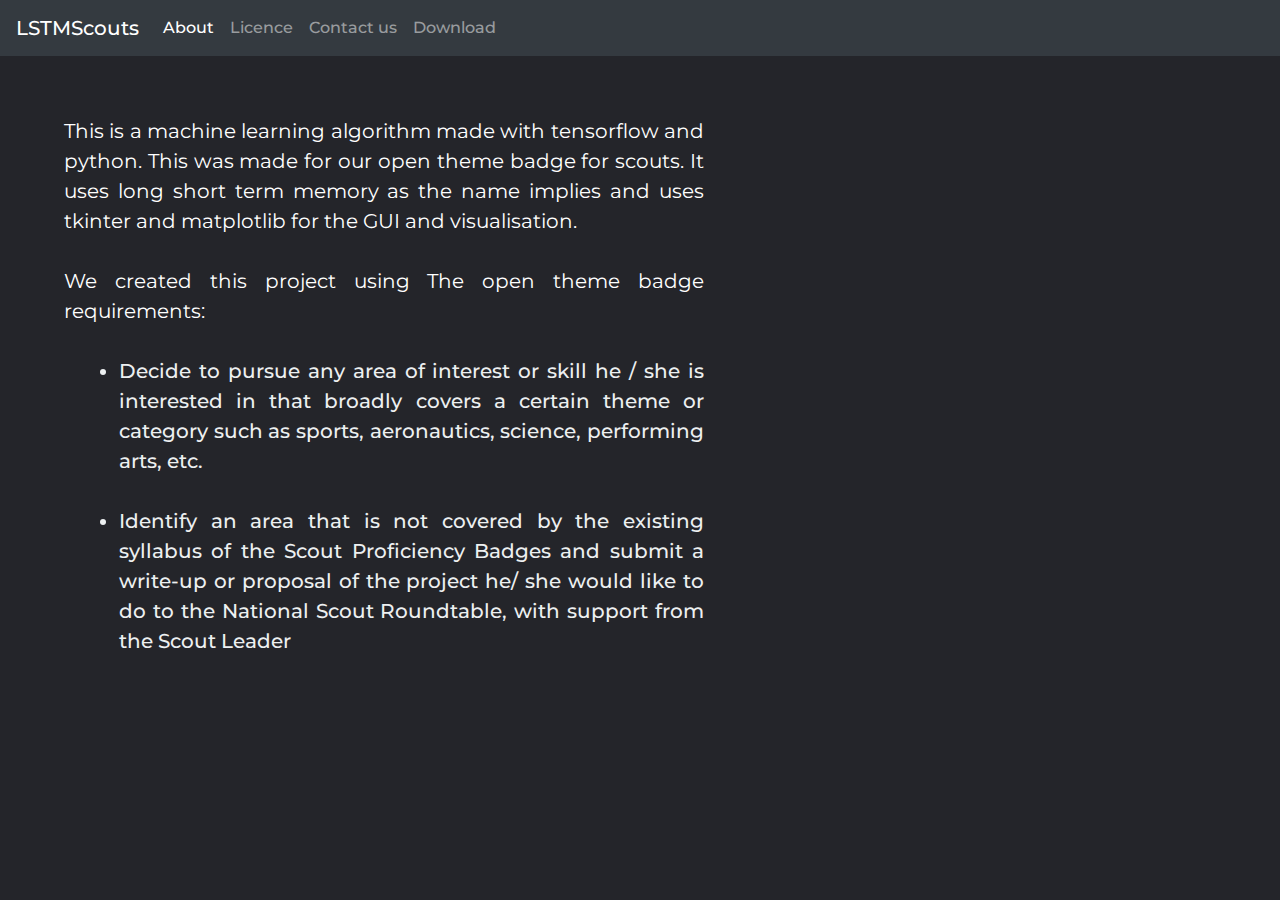
<file: index.html>
<!doctype html>
<html lang="en">

<head>
    <title>LSTM Scouts</title>
    <meta charset="utf-8">
    <meta name="viewport" content="width=device-width, initial-scale=1, shrink-to-fit=no">
    <link rel="stylesheet" href="index.css">

    <!-- Bootstrap CSS -->
    <link rel="stylesheet" href="https://stackpath.bootstrapcdn.com/bootstrap/4.3.1/css/bootstrap.min.css"
        integrity="sha384-ggOyR0iXCbMQv3Xipma34MD+dH/1fQ784/j6cY/iJTQUOhcWr7x9JvoRxT2MZw1T" crossorigin="anonymous">
</head>

<body>
    <nav class=" navbar navbar-expand-sm bg-dark navbar-dark">
        <ul class="navbar-nav bg-dark">
            <a class="navbar-brand" href="index.html">LSTMScouts</a>
            <li class="nav-item active"><a class="nav-link " href="index.html">About</a></li>
            <li class="nav-item"><a class="nav-link" href="licence.html">Licence</a></li>
            <li class="nav-item"><a class="nav-link" href="contact.html">Contact us</a></li>
            <li class="nav-item"><a class="nav-link" href="LSTMScouts.zip" download>Download</a></li>
        </ul>
    </nav>
    <main>
        <div class="licencediv">
            <p>This is a machine learning algorithm made with tensorflow and python. This was made for
                our open theme badge for scouts. It uses long short term memory as the name implies and uses tkinter and
                matplotlib for the GUI and visualisation. </p>
            <br>
            <p> We created this project using The open theme badge requirements:</p> <br>
            <ul>
                <li>Decide to pursue any area of interest or skill he / she is interested in that broadly covers a
                    certain theme or category such as sports, aeronautics, science, performing arts, etc. <br></li>
                <br>
                <li>
                    Identify an area that is not covered by the existing syllabus of the Scout Proficiency Badges
                    and
                    submit a write-up or proposal of the project he/ she would like to do to the National Scout
                    Roundtable, with support from the Scout Leader</li>
            </ul>
        </div>
    </main>
    <script src="https://code.jquery.com/jquery-3.3.1.slim.min.js"
        integrity="sha384-q8i/X+965DzO0rT7abK41JStQIAqVgRVzpbzo5smXKp4YfRvH+8abtTE1Pi6jizo" crossorigin="anonymous">
    </script>
    <script src="https://cdnjs.cloudflare.com/ajax/libs/popper.js/1.14.7/umd/popper.min.js"
        integrity="sha384-UO2eT0CpHqdSJQ6hJty5KVphtPhzWj9WO1clHTMGa3JDZwrnQq4sF86dIHNDz0W1" crossorigin="anonymous">
    </script>
    <script src="https://stackpath.bootstrapcdn.com/bootstrap/4.3.1/js/bootstrap.min.js"
        integrity="sha384-JjSmVgyd0p3pXB1rRibZUAYoIIy6OrQ6VrjIEaFf/nJGzIxFDsf4x0xIM+B07jRM" crossorigin="anonymous">
    </script>
</body>

</html>
</file>
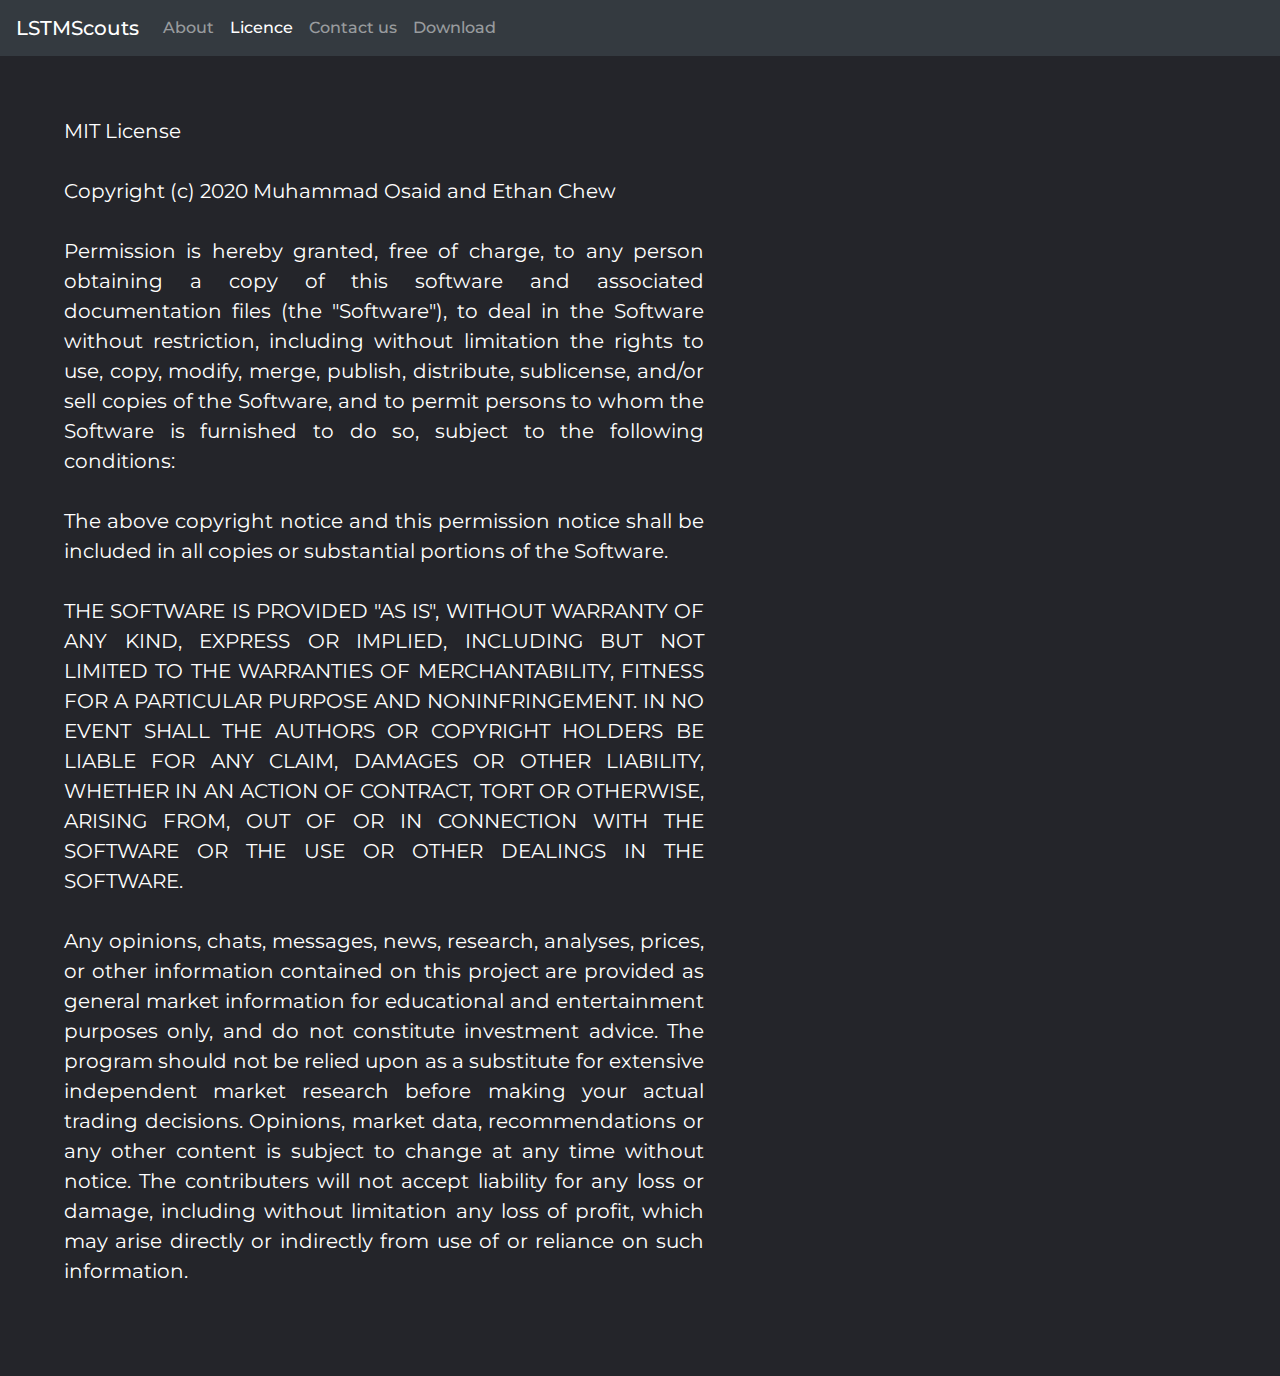
<file: licence.html>
<!DOCTYPE html>
<html lang="en">

<head>
    <title>LSTM Scouts</title>
    <meta charset="utf-8">
    <meta name="viewport" content="width=device-width, initial-scale=1, shrink-to-fit=no">
    <link rel="stylesheet" href="index.css">

    <!-- Bootstrap CSS -->
    <link rel="stylesheet" href="https://stackpath.bootstrapcdn.com/bootstrap/4.3.1/css/bootstrap.min.css"
        integrity="sha384-ggOyR0iXCbMQv3Xipma34MD+dH/1fQ784/j6cY/iJTQUOhcWr7x9JvoRxT2MZw1T" crossorigin="anonymous">
</head>

<body>
    <nav class=" navbar navbar-expand-sm bg-dark navbar-dark">
        <ul class="navbar-nav bg-dark">
            <a class="navbar-brand" href="index.html">LSTMScouts</a>
            <li class="nav-item"><a class="nav-link " href="index.html">About</a></li>
            <li class="nav-item  active"><a class="nav-link" href="licence.html">Licence</a></li>
            <li class="nav-item"><a class="nav-link" href="contact.html">Contact us</a></li>
            <li class="nav-item"><a class="nav-link" href="LSTMScouts.zip" download>Download</a></li>
        </ul>
    </nav>
    <main>
        <div class="licencediv">
            <p class="licencetext">MIT License
                <br>
                <br>
                Copyright (c) 2020 Muhammad Osaid and Ethan Chew
            </p>
            <br>
            <p>Permission is hereby granted, free of charge, to any person obtaining a copy
                of this software and associated documentation files (the "Software"), to deal
                in the Software without restriction, including without limitation the rights
                to use, copy, modify, merge, publish, distribute, sublicense, and/or sell
                copies of the Software, and to permit persons to whom the Software is
                furnished to do so, subject to the following conditions:</p>
            <p>
                <br>
                The above copyright notice and this permission notice shall be included in all
                copies or substantial portions of the Software.</p>
            <br>
            <p>THE SOFTWARE IS PROVIDED "AS IS", WITHOUT WARRANTY OF ANY KIND, EXPRESS OR
                IMPLIED, INCLUDING BUT NOT LIMITED TO THE WARRANTIES OF MERCHANTABILITY,
                FITNESS FOR A PARTICULAR PURPOSE AND NONINFRINGEMENT. IN NO EVENT SHALL THE
                AUTHORS OR COPYRIGHT HOLDERS BE LIABLE FOR ANY CLAIM, DAMAGES OR OTHER
                LIABILITY, WHETHER IN AN ACTION OF CONTRACT, TORT OR OTHERWISE, ARISING FROM,
                OUT OF OR IN CONNECTION WITH THE SOFTWARE OR THE USE OR OTHER DEALINGS IN THE
                SOFTWARE.</p>
            <br>
            <p>Any opinions, chats, messages, news, research, analyses, prices, or other information contained on this
                project are provided as general market information for educational and entertainment purposes only, and
                do not constitute investment advice. The program should not be relied upon as a substitute for extensive
                independent market research before making your actual trading decisions. Opinions, market data,
                recommendations or any other content is subject to change at any time without notice. The contributers
                will not accept liability for any loss or damage, including without limitation any loss of profit, which
                may arise directly or indirectly from use of or reliance on such information.</p>
            <br>
            <br>
            <br>
        </div>
    </main>
</body>

</html>
</file>
<file: index.css>
@import url("https://fonts.googleapis.com/css2?family=Montserrat:wght@500&display=swap");

*:not(.nav-link) {
    padding: 0;
    background-color: #24252a;
}

.nav-link,
.navbar-brand {
    background-color: #343a40 !important;
}

*:not(.downloadb) {
    box-sizing: border-box;
    margin: 0;
}

a,
button,
li {
    font-family: "Montserrat", sans-serif;
    font-weight: 500;
    color: #edf0f1;
    text-decoration: none;
}

.licencediv {
    padding-top: 2%;
    position: absolute;
    top: 10%;
    left: 5%;
    color: white;
    max-width: 50%;
    font-family: "Montserrat", sans-serif;
    font-size: 20px;
    text-align: justify;
}

.licencediv ul {
    padding-left: 55px;
}

.contact {
    position: absolute;
    top: 10%;
    left: -20%;
    color: white;
    max-width: 50%;
    font-family: "Montserrat", sans-serif;
    font-size: 20px;
}
</file>
